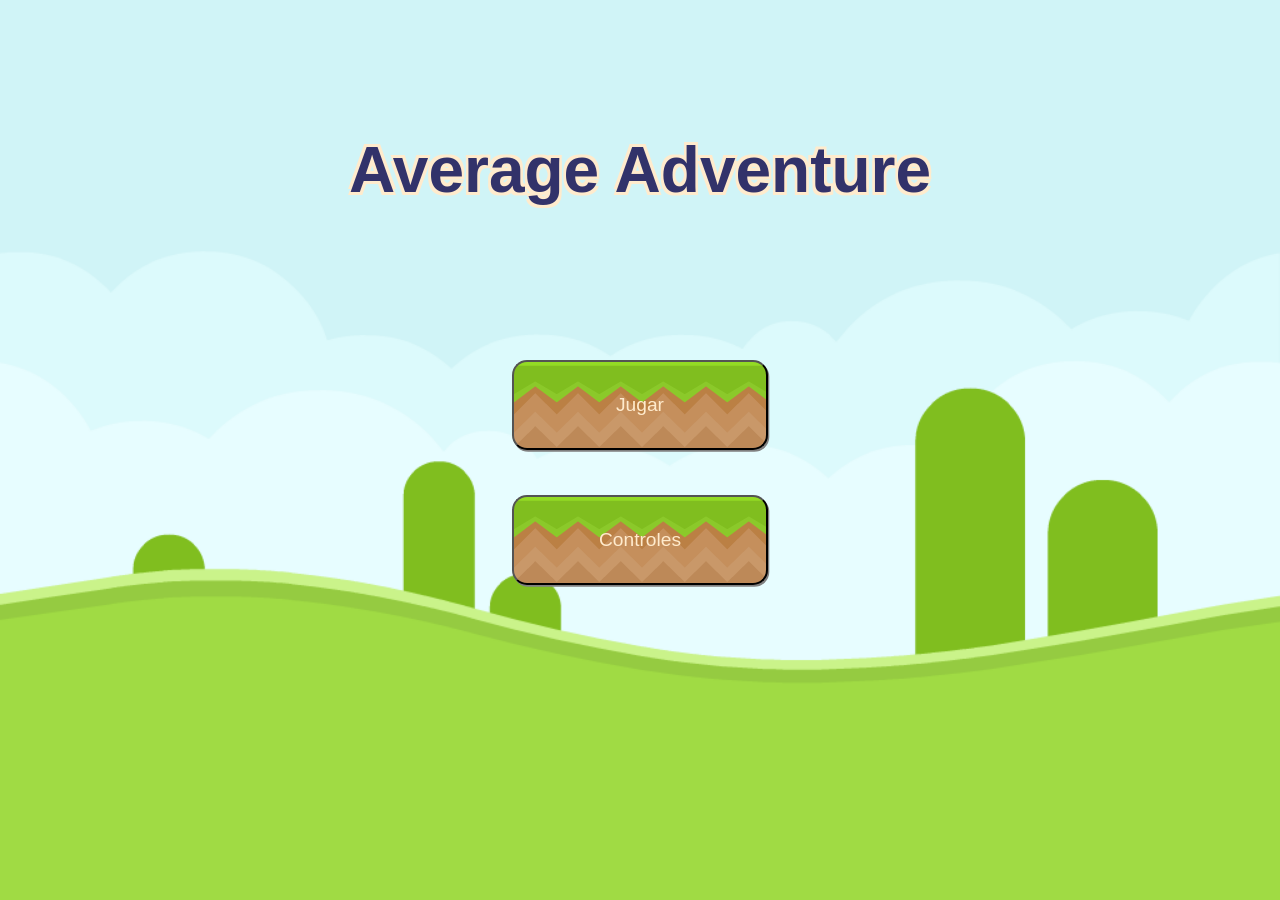
<file: index.html>
<!DOCTYPE html>
<html lang="en">
<head>
    <meta charset="UTF-8">
    <meta name="viewport" content="width=device-width, initial-scale=1.0">
    <title>Inicio</title>
    <link rel="stylesheet" href="./style/style.css">
</head>
<body>
    <div id="board3">
        <h1 id="titulo">Average Adventure</h1>
        <button id="play-button" class="button">Jugar</button>
        <button id="controls-button" class="button">Controles</button>
        <div id="controls">
            <div id="arr-left" class="arrow">←</div>
            <div id="arr-up" class="arrow">↑</div>
            <div id="arr-right" class="arrow">→</div>
            <div id="arr-down" class="arrow">↓</div>
            <div id="space">Space</div>
            <div id="arrow1">→</div>
            <div id="arrow2">→</div>
            <div id="mov">Movement</div>
            <div id="shot">Shot</div>
            <button id="close">Close</button>
        </div>
    </div>
    <script src="./js/index.js"></script>
</body>
</html>
</file>
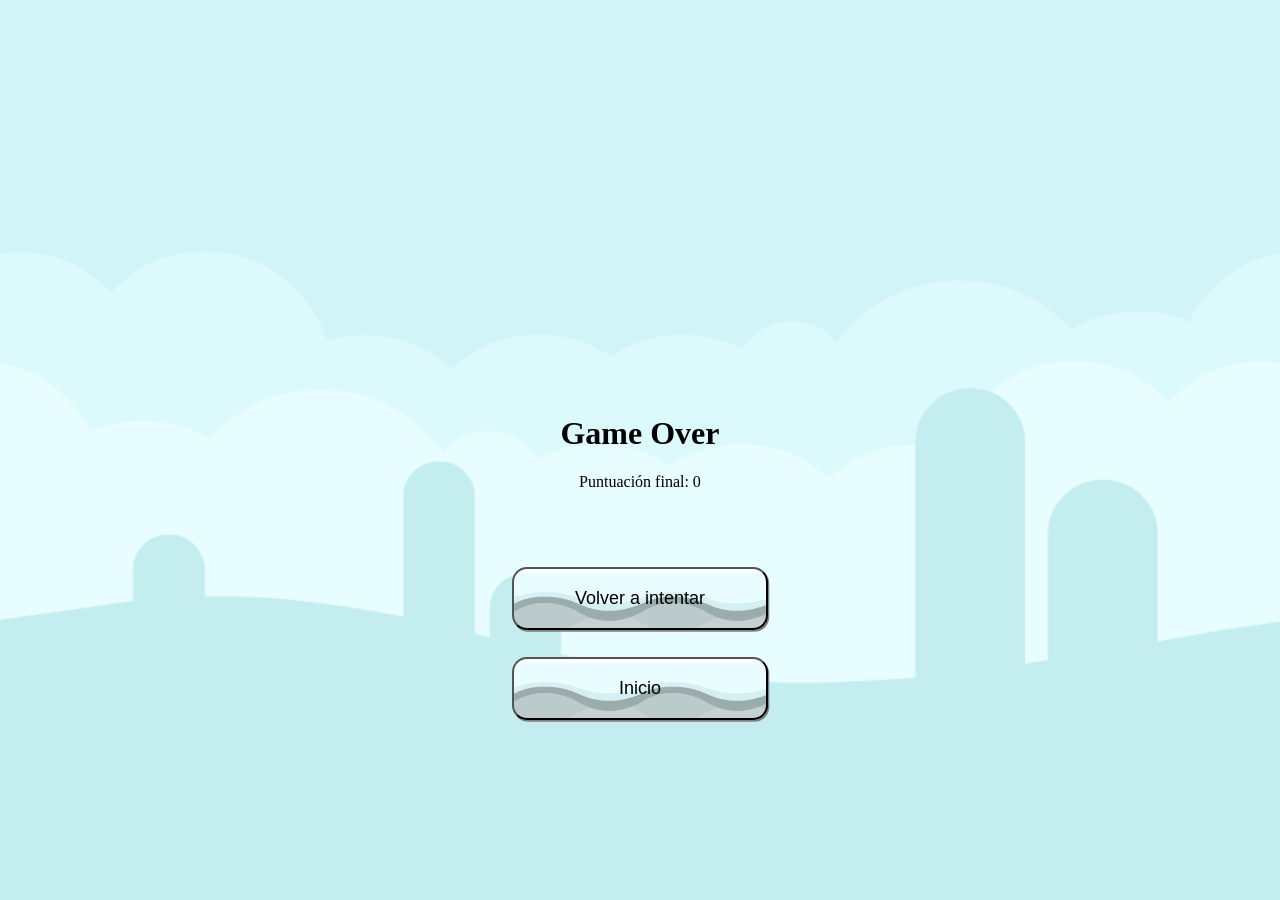
<file: gameover.html>
<!DOCTYPE html>
<html lang="en">
<head>
    <meta charset="UTF-8">
    <meta name="viewport" content="width=device-width, initial-scale=1.0">
    <title>Game Over</title>
    <link rel="stylesheet" href="./style/style.css">
</head>
<body>
    <div id="board2">
        <h1>Game Over</h1>
        <p id="score"></p>
        <button id="again-button" class="button2">Volver a intentar</button>
        <button id="start-button" class="button2">Inicio</button>
    </div>

    <script src="./js/player.js"></script>
    <script src="./js/enemy.js"></script>
    <script src="./js/index.js"></script>
</body>
</html>
</file>
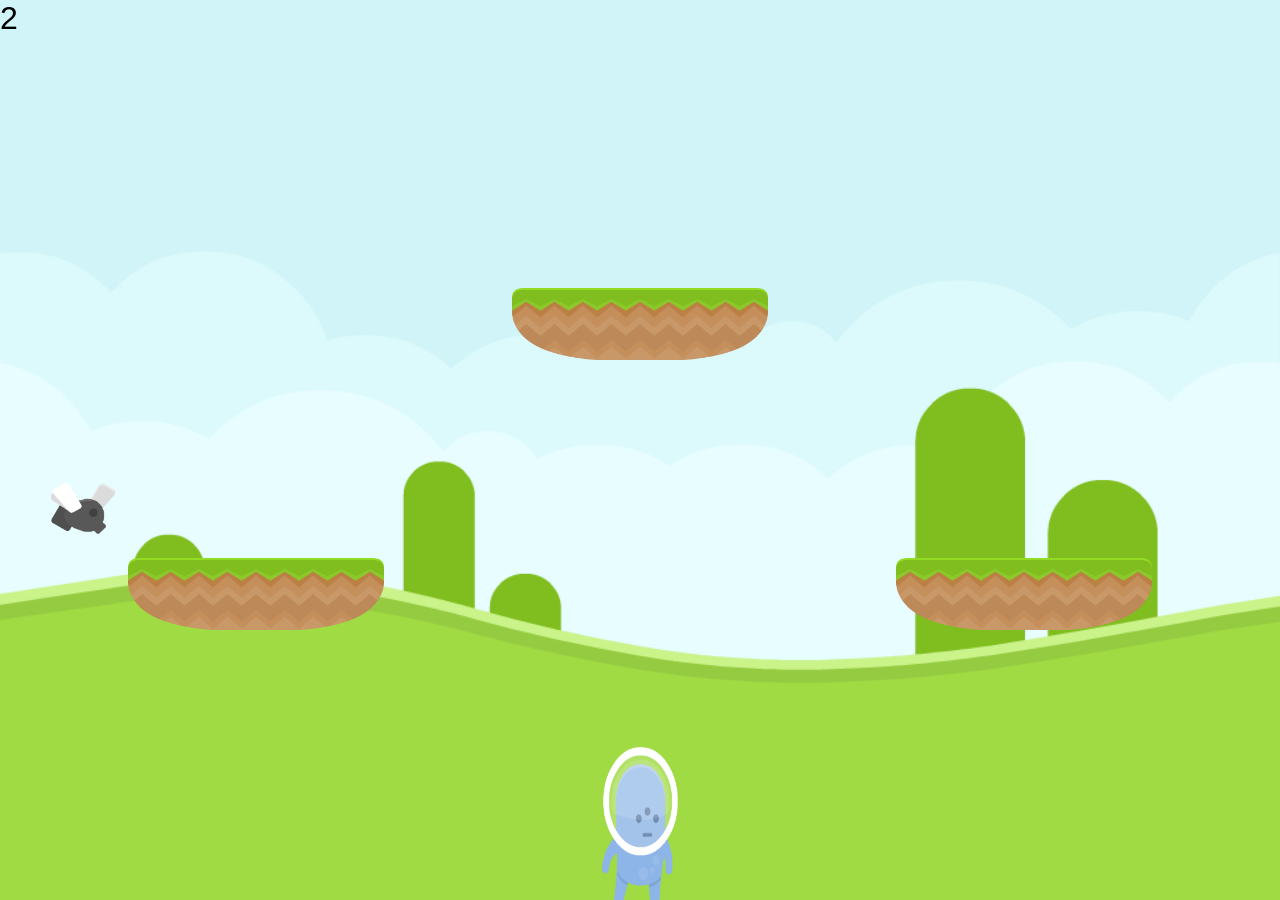
<file: main.html>
<!DOCTYPE html>
<html lang="en">
<head>
    <meta charset="UTF-8">
    <meta name="viewport" content="width=device-width, initial-scale=1.0">
    <title>Document</title>
    <link rel="stylesheet" href="./style/style.css">
</head>
<body>
    <div id="board">
        <div class="platform" id="platform1">
            <img src="./assets/kenney_platformer-pack-redux/PNG/Ground/Grass/grassCliff_left.png" alt="left">
            <img src="./assets/kenney_platformer-pack-redux/PNG/Ground/Grass/grassMid.png" alt="mid">
            <img src="./assets/kenney_platformer-pack-redux/PNG/Ground/Grass/grassCliff_right.png" alt="right">
        </div>
        <div class="platform" id="platform2">
            <img src="./assets/kenney_platformer-pack-redux/PNG/Ground/Grass/grassCliff_left.png" alt="left">
            <img src="./assets/kenney_platformer-pack-redux/PNG/Ground/Grass/grassMid.png" alt="mid">
            <img src="./assets/kenney_platformer-pack-redux/PNG/Ground/Grass/grassCliff_right.png" alt="right">
        </div>
        <div class="platform" id="platform3">
            <img src="./assets/kenney_platformer-pack-redux/PNG/Ground/Grass/grassCliff_left.png" alt="left">
            <img src="./assets/kenney_platformer-pack-redux/PNG/Ground/Grass/grassMid.png" alt="mid">
            <img src="./assets/kenney_platformer-pack-redux/PNG/Ground/Grass/grassCliff_right.png" alt="right">
        </div>
        <div id="player"></div>
        <div id="points"></div>
    </div>

    <script src="./js/player.js"></script>
    <script src="./js/bullet.js"></script>
    <script src="./js/enemy.js"></script>
    <script src="./js/coin.js"></script>
    <script src="./js/index.js"></script>
</body>
</html>
</file>
<file: style/style.css>
body{
    margin: 0;
    padding: 0;
    height: 100vh;
}

#board{
    position: relative;
    background-image: url('../assets/kenney_platformer-pack-redux/PNG/Backgrounds/colored_grass.png');
    background-size: cover;
    background-position: center;
    height: 100vh;
    width: 100vw;
    overflow: hidden;
}

#board2{
    position: relative;
    background-image: url('../assets/kenney_platformer-pack-redux/PNG/Backgrounds/blue_grass.png');
    background-size: cover;
    background-position: center;
    height: 100vh;
    width: 100vw;
    overflow: hidden;
    display: flex;
    flex-direction: column;
    justify-content: center;
    align-items: center;
}

#player{
    position: absolute;
    background-size: 100% 100%;
    background-position: center;
    background-repeat: no-repeat;
}

.stand{
    background-image: url('../assets/kenney_platformer-pack-redux/PNG/Players/Variable sizes/Blue/alienBlue_stand.png');
}

.walk{
    background-image: url('../assets/kenney_platformer-pack-redux/PNG/Players/Variable sizes/Blue/alienBlue_walk1.png');
}

.duck{
    background-image: url('../assets/kenney_platformer-pack-redux/PNG/Players/Variable sizes/Blue/alienBlue_duck.png');
}

.jump{
    background-image: url('../assets/kenney_platformer-pack-redux/PNG/Players/Variable sizes/Blue/alienBlue_jump.png');
}

.hit{
    background-image: url('../assets/kenney_platformer-pack-redux/PNG/Players/Variable sizes/Blue/alienBlue_hit.png');
}

.enemy{
    position: absolute;
    background-image: url('../assets/kenney_platformer-pack-redux/PNG/Enemies/fly.png');
    background-size:contain;
    background-position: center;
    background-repeat: no-repeat;
}

.platform{
    height: 8vh;
    width: 20vw;
    display: flex;
    flex-direction: row;
}

.platform img{
    width: calc(100% / 3);
}

#platform1{
    position: absolute;
    bottom: 30vh;
    left: 10vw;
}

#platform2{
    position: absolute;
    bottom: 30vh;
    left: 70vw;
}

#platform3{
    position: absolute;
    bottom: 60vh;
    left: 40vw;
}

#points{
    position: absolute;
    font-family: 'Arial Black', sans-serif;
    font-size: xx-large;
    left: 0;
    top: 0;
}

#score{
    margin-top: 0;
}

.bullet{
    position: absolute;
    background-image: url('../assets/kenney_platformer-pack-redux/PNG/Particles/fireball.png');
    background-size:contain;
    background-position: center;
    background-repeat: no-repeat;
}

.coin{
    position: absolute;
    background-image: url('../assets/kenney_platformer-pack-redux/PNG/Items/coinGold.png');
    background-size:contain;
    background-position: center;
    background-repeat: no-repeat;
}

#board3{
    position: relative;
    background-image: url('../assets/kenney_platformer-pack-redux/PNG/Backgrounds/colored_grass.png');
    background-size: cover;
    background-position: center;
    display: flex;
    flex-direction: column;
    justify-content: center;
    align-items: center;
    height: 100vh;
    width: 100vw;
}

#titulo{
    color: rgb(50, 50, 106);
    font-family: 'Arial Black', sans-serif;
    font-size: 5vw;
    text-shadow:
     -0.2vw -0.2vw blanchedalmond,
     0.2vw -0.2vw blanchedalmond,
     -0.2vw 0.2vw blanchedalmond,
     0.2vw 0.2vw blanchedalmond;
    position: absolute;
    top: 10vh;
}

.button{
    position: absolute;
    background-image: url('../assets/kenney_platformer-pack-redux/PNG/Ground/Grass/grassMid.png');
    padding: 2vh;
    width: 20vw;
    height: 10vh;
    border-radius: 15px;
    box-shadow: 0.1vw 0.2vh gray;
    font-family: 'Arial Black', sans-serif;
    color: blanchedalmond;
    font-size: larger;
}

#play-button{
    bottom: 50vh;
}

#controls-button{
    bottom: 35vh;
}

.button2{
    position: absolute;
    background-image: url('../assets/kenney_platformer-pack-redux/PNG/Ground/Snow/snowMid.png');
    width: 20vw;
    height: 7vh;
    border-radius: 15px;
    box-shadow: 0.1vw 0.2vh gray;
    font-family: 'Arial Black', sans-serif;
    color: black;
    font-size: large;
}

#again-button{
    bottom: 30vh;
}

#start-button{
    bottom: 20vh;
}

#controls{
    position: absolute;
    visibility: hidden;
    background-image: url('../assets/kenney_platformer-pack-redux/PNG/Ground/Grass/grassCenter.png');
    background-position: center;
    bottom: 30vh;
    left: 35vw;
    width: 30vw;
    height: 40vh;
    border-radius: 1vw;
}

.arrow{
    position: absolute;
    background-color: white;
    width: 3vw;
    height: 5vh;
    display: flex;
    justify-content: center;
    align-items: center;
    border-radius: 0.5vw;
    box-shadow: 0.2vw 0.2vw lightgray;
}

#arr-left{
    position: absolute;
    top: 10vh;
    left: 2vw;
}

#arr-up{
    position: absolute;
    top: 4vh;
    left: 5.5vw;
}

#arr-right{
    position: absolute;
    top: 10vh;
    left: 9vw;
}

#arr-down{
    position: absolute;
    top: 10vh;
    left: 5.5vw;
}

#space{
    position: absolute;
    background-color: white;
    width: 10vw;
    height: 5vh;
    bottom: 9vh;
    left: 2vw;
    display: flex;
    justify-content: center;
    align-items: center;
    border-radius: 0.5vw;
    box-shadow: 0.2vw 0.2vw lightgray;
}

#arrow1{
    position: absolute;
    left: 15vw;
    top: 8vh;
    font-size: xx-large;
}

#arrow2{
    position: absolute;
    left: 15vw;
    bottom: 9vh;
    font-size: xx-large;
}

#mov{
    position: absolute;
    left: 20vw;
    top: 9vh;
    font-size: larger;
}

#shot{
    position: absolute;
    left: 21vw;
    bottom: 10vh;
    font-size: larger;
}

#close{
    position: absolute;
    background-color: white;
    width: 5vw;
    height: 3vh;
    bottom: 2vh;
    right: 2vw;
    display: flex;
    justify-content: center;
    align-items: center;
    border-radius: 0.5vw;
    box-shadow: 0.2vw 0.2vw lightgray;
}

#controls.visible{
    visibility: visible;
}
</file>
